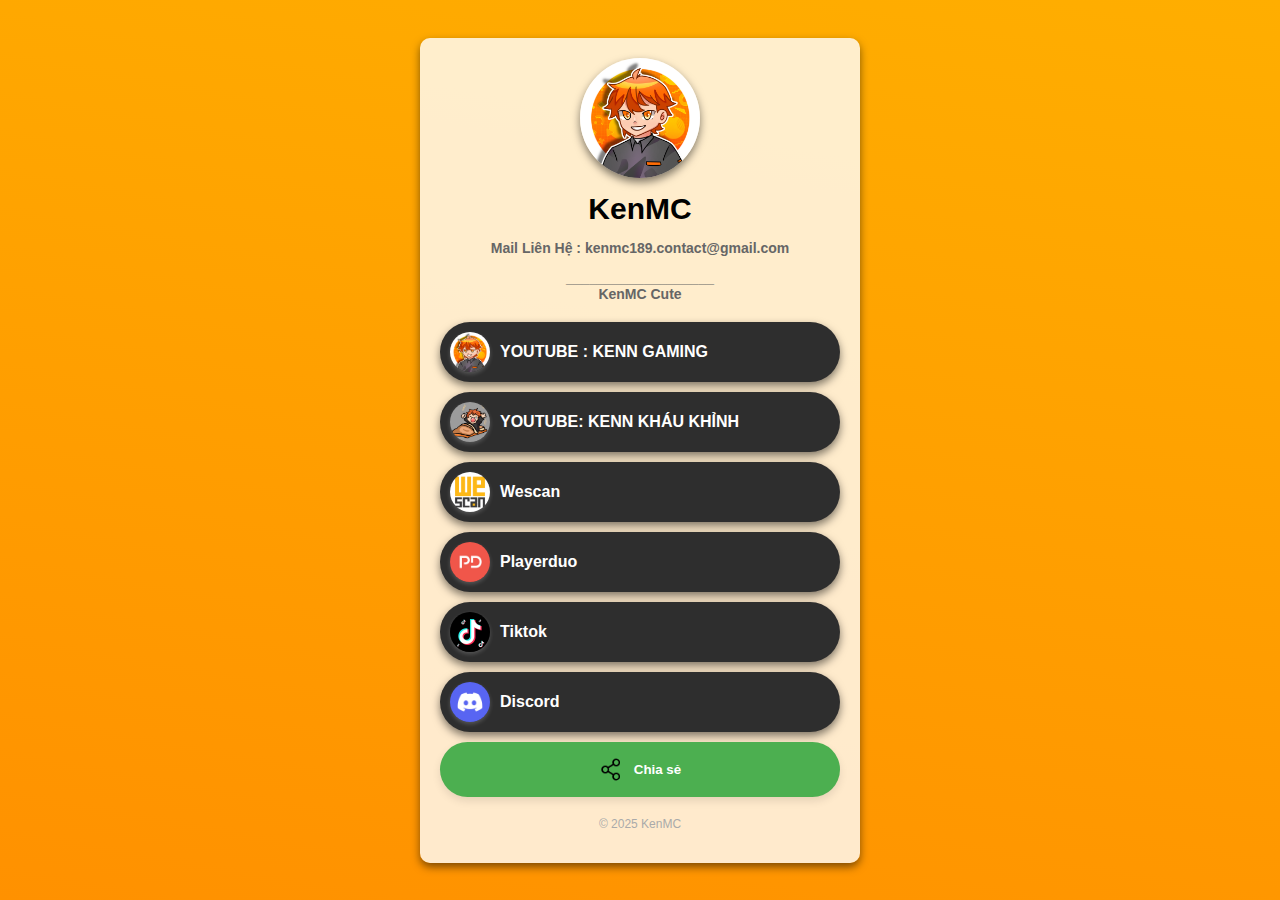
<file: index.html>
<!DOCTYPE html>
<html lang="vi">
<head>
    <meta charset="UTF-8">
    <meta name="viewport" content="width=device-width, initial-scale=1.0">
    <title>KenMC Nè</title>
    <!-- Liên kết file favicon -->
    <link rel="icon" href="images/Kenn-Gaming.ico" type="image/x-icon">
    <!-- Liên kết file CSS -->
    <link rel="stylesheet" href="style.css">
</head>
<body>
    <div class="container">
        <!-- Phần hồ sơ cá nhân -->
        <div class="profile">
            <!-- Ảnh đại diện từ thư mục images -->
            <img src="images/Kenn Gaming.png" alt="Ảnh đại diện của NQH" class="profile-img">
            
            <!-- Tên và mô tả ngắn -->
            <h1>KenMC</h1>
            <p id="email" onclick="copyEmail()">Mail Liên Hệ : kenmc189.contact@gmail.com</p>
            <p>___________________<br>KenMC Cute</p>
        </div>
        
        <!-- Danh sách các link -->
        <div class="links">
            <!-- Nút link 1 với logo YouTube -->
            <a href="https://www.youtube.com/@KennGaming189" class="link-button" target="_blank">
                <img src="images/Kenn Gaming.png" alt="Shop Ăn Vặt Logo" class="link-logo">
                YOUTUBE : KENN GAMING
            </a>
        </a>
        <!-- Nút link 3 với logo khác -->
        <a href="https://www.youtube.com/@KennKhauKhinhh" class="link-button" target="_blank">
            <img src="images/Kenn Kháu Khỉnh.jpg" alt="NQH YouTube Logo" class="link-logo">
            YOUTUBE: KENN KHÁU KHỈNH
            <!-- Nút link 2 với logo khác -->
            <a href="http://wescan.vn/kenmc189" class="link-button" target="_blank">
                <img src="images/wescan.png" alt="Wescan Logo" class="link-logo">
                Wescan
            </a>
            
            <!-- Nút link 3 với logo khác -->
            <a href="https://playerduo.net/kennmc189" class="link-button" target="_blank">
                <img src="images/playerduo.png" alt="Playerduo Logo" class="link-logo">
                Playerduo
            
            </a>
            <!-- Nút link 3 với logo khác -->
            <a href="https://www.tiktok.com/@kenmc1809" class="link-button" target="_blank">
                <img src="images/Tiktok.png" alt="Tiktok Logo" class="link-logo">
                Tiktok
            </a>
            <a href="https://discord.gg/S5yRS6xAdD" class="link-button" target="_blank">
                <img src="images/Discord.png" alt="Discord Logo" class="link-logo">
                Discord
            </a>
            <button class="share-button" onclick="sharePage()">
                <img src="images/share.png" class="share-logo" alt="Share Icon">
                Chia sẻ
            </button>
        </div>
        
        <!-- Quảng cáo AdSense -->
        <div class="ads">
           <script async src="https://pagead2.googlesyndication.com/pagead/js/adsbygoogle.js?client=ca-pub-6521837618312116"
     crossorigin="anonymous"></script>
<!-- Quảng Cáo Ô -->
<ins class="adsbygoogle"
     style="display:block"
     data-ad-client="ca-pub-6521837618312116"
     data-ad-slot="1474797991"
     data-ad-format="auto"
     data-full-width-responsive="true"></ins>
<script>
     (adsbygoogle = window.adsbygoogle || []).push({});
</script>
        </div>

        <!-- Phần chân trang -->
        <footer>
            <p>© 2025 KenMC</p>
        </footer>
    </div>

    <script src="script.js"></script> <!-- Liên kết tệp script.js -->
</body>
</html>
</file>
<file: style.css>
/* Nền gradient đen trắng */
body {
    background: linear-gradient(10deg, #ff9100, #ffae00);
    font-family: 'Quicksand', sans-serif;
    margin: 0;
    padding: 0;
    min-height: 100vh;
    display: flex;
    justify-content: center;
    align-items: center;
}

/* Điều chỉnh container để nổi bật trên nền gradient */
.container {
    background: rgba(255, 255, 255, 0.8); /* Màu trắng trong suốt */
    border-radius: 10px;
    padding: 20px;
    box-shadow: 0 4px 8px rgba(0, 0, 0, 0.5);
    text-align: center;
    max-width: 400px;
    width: 100%;
}

/* Phần hồ sơ cá nhân */
.profile img {
    border-radius: 50%;
    width: 120px;
    height: 120px;
    box-shadow: 0 4px 8px rgba(0,0,0,0.5);
}

/* Tên và mô tả ngắn */
.profile h1 {
    margin: 10px 0 5px;
    font-size: 30px;
    color: rgb(0, 0, 0);
    font-weight: 700;
}

.profile p {
    color: #666;
    font-size: 14px;
    font-weight: 700;
}

/* Danh sách các link */
.links {
    margin-top: 20px;
}

/* Nút link */
.link-button {
    display: flex;
    align-items: center;
    justify-content: flex-start;
    padding: 10px;
    gap: 10px;
    background: #2e2e2e;
    color: white;
    border-radius: 30px;
    text-decoration: none;
    margin: 10px 0;
    transition: background 0.3s, transform 0.3s;
    box-shadow: 0 4px 8px rgba(0,0,0,0.5);
    font-weight: 600; /* Chữ đậm hơn cho nút link */
}
/* Nút Share */
.share-button {
    display: flex;
    align-items: center;
    justify-content: center;
    gap: 10px;
    background: #4CAF50;
    color: white;
    border: none;
    padding: 15px;
    border-radius: 30px;
    cursor: pointer;
    font-weight: 800;
    transition: background 0.3s, transform 0.3s;
    box-shadow: 0 4px 8px rgba(0,0,0,0.1);
    width: 100%;
    text-align: center;
}

/* Logo trong nút Share */
.share-logo {
    width: 25px;
    height: 25px;
    border-radius: 50%;
    object-fit: cover;
}

/* Hiệu ứng hover cho nút Share */
.share-button:hover {
    background: #45A049;
    transform: translateY(-3px);
}

/* Hiệu ứng hover cho nút link */
.link-button:hover {
    background: #5c5c5c;
    transform: translateY(-3px);
}

/* Phần chân trang */
footer {
    margin-top: 20px;
    font-size: 12px;
    color: #aaa;
}
/* Logo tròn trong nút link */
.link-button {
    display: flex;
    align-items: center;
    justify-content: flex-start;
    padding: 10px;
    gap: 10px;
}

.link-logo {
    width: 40px;
    height: 40px;
    border-radius: 50%;
    object-fit: cover;
    box-shadow: 0 2px 4px rgba(255, 255, 255, 0.2);
}
</file>
